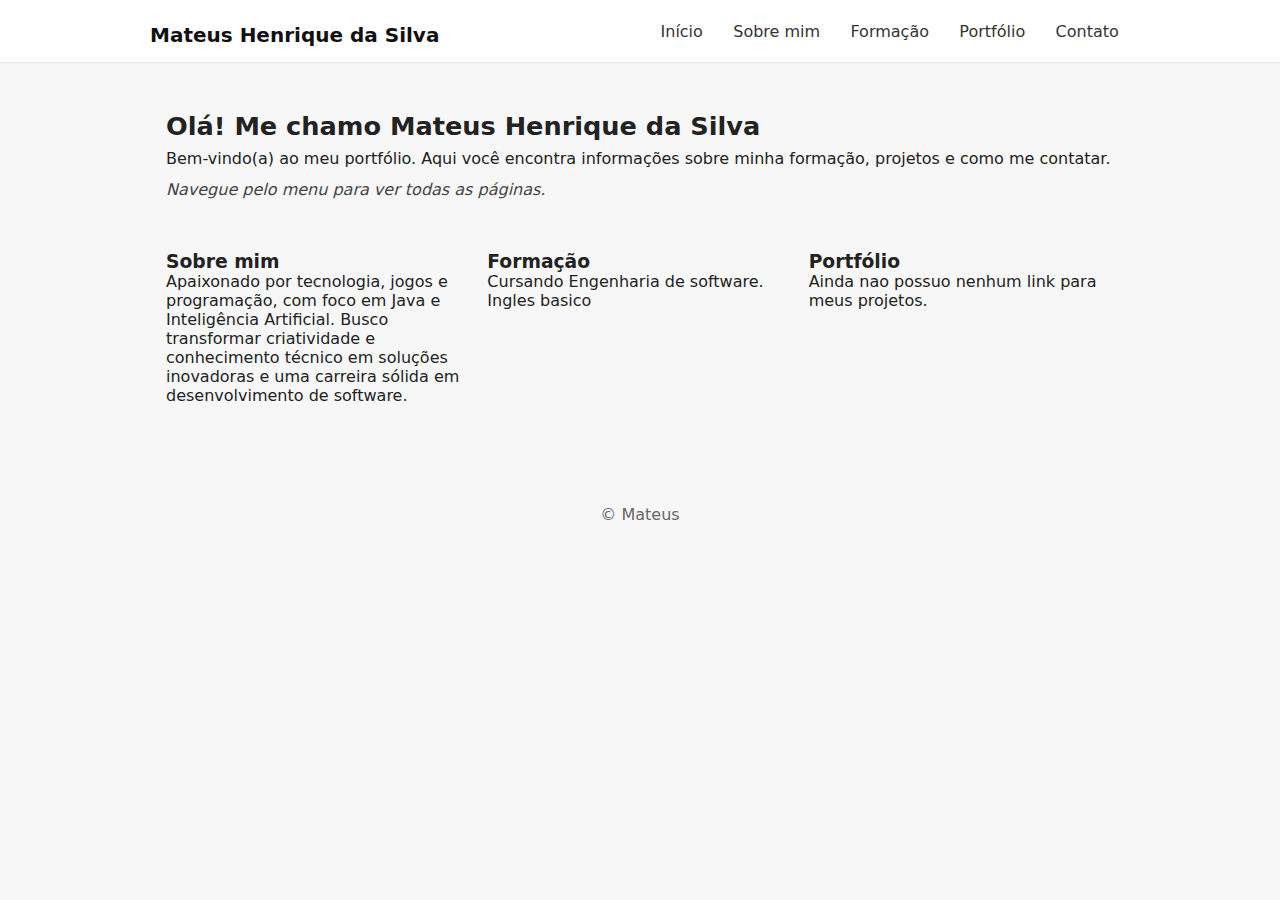
<file: index.html>
<!doctype html>
<!-- index.html
     Portfólio pessoal - Página inicial
     Autor: Mateus henrique
-->
<html lang="pt-BR">
<head>
  <meta charset="utf-8" />
  <meta name="viewport" content="width=device-width,initial-scale=1" />
  <title>Portfólio - Mateus Henrique</title>
  <link rel="stylesheet" href="styles.css" />
</head>
<body>
  <header class="site-header">
    <div class="container header-inner">
      <h1 class="logo"><a href="index.html">Mateus Henrique da Silva</a></h1>
      <nav class="main-nav" aria-label="Menu principal">
        <ul>
          <li><a href="index.html">Início</a></li>
          <li><a href="about.html">Sobre mim</a></li>
          <li><a href="education.html">Formação</a></li>
          <li><a href="portfolio.html">Portfólio</a></li>
          <li><a href="contact.html">Contato</a></li>
        </ul>
      </nav>
      <button id="mobile-menu-toggle" class="mobile-menu" aria-expanded="false" aria-controls="main-nav">☰</button>
    </div>
  </header>

  <main class="container">
    <section class="hero">
      <h2>Olá! Me chamo Mateus Henrique da Silva</h2>
      <p>Bem-vindo(a) ao meu portfólio. Aqui você encontra informações sobre minha formação, projetos e como me contatar.</p>
      <p class="callout">Navegue pelo menu para ver todas as páginas.</p>
    </section>

    <section class="features">
      <article>
        <h3>Sobre mim</h3>
        <p>Apaixonado por tecnologia, jogos e programação, com foco em Java e Inteligência Artificial. Busco transformar criatividade e conhecimento técnico em soluções inovadoras e uma carreira sólida em desenvolvimento de software.</p>
      </article>
      <article>
        <h3>Formação</h3>
        <p>Cursando Engenharia de software.</p>
         <p>Ingles basico</p> 
      </article>
      <article>
        <h3>Portfólio</h3>
        <p>Ainda nao possuo nenhum link para meus projetos.</p>
      </article>
    </section>
  </main>

  <footer class="site-footer">
    <div class="container">
      <p>© Mateus</p>
    </div>
  </footer>

  <script src="scripts.js"></script>
</body>
</html>
</file>
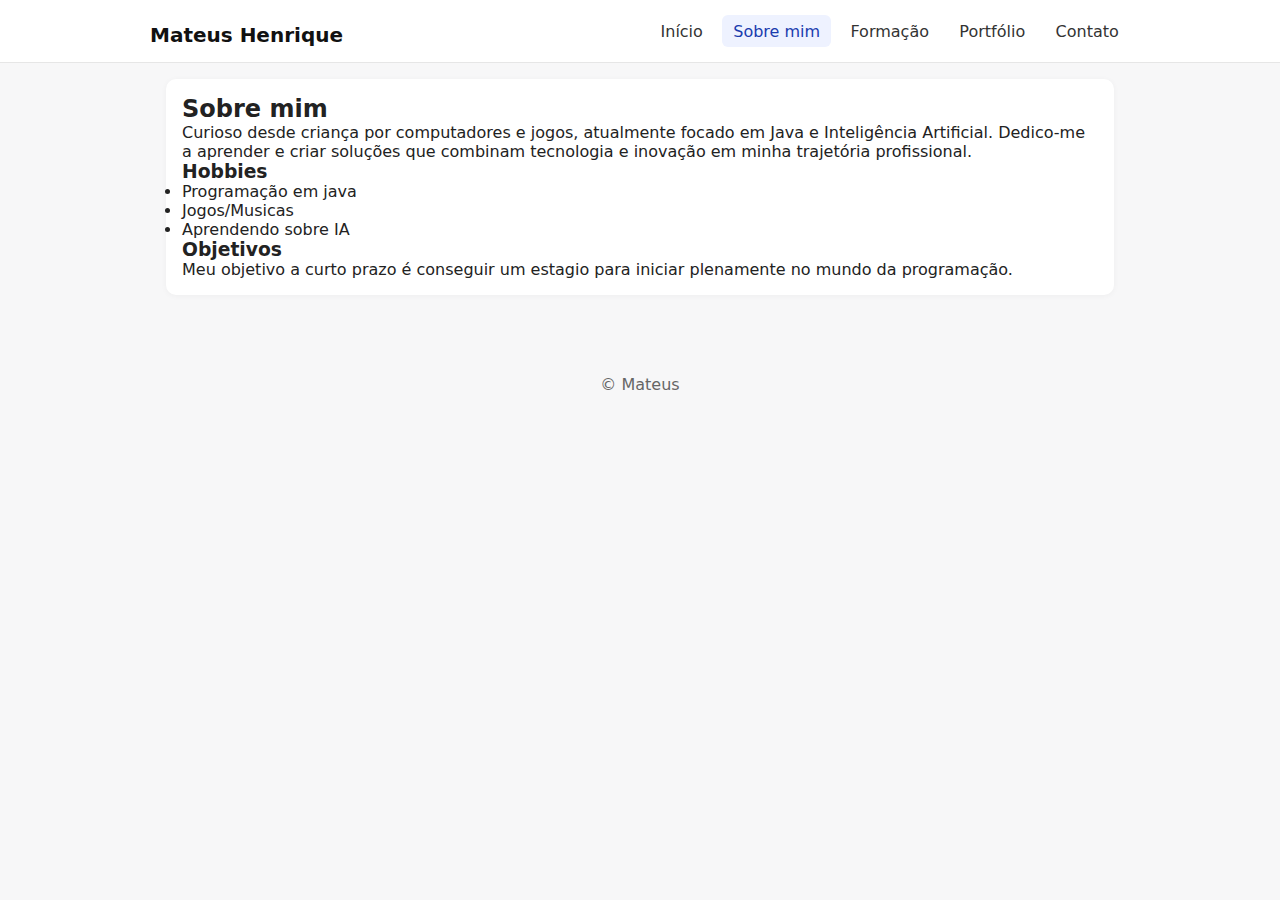
<file: about.html>
<!doctype html>
<!-- about.html
     Página "Sobre mim"
-->
<html lang="pt-BR">
<head>
  <meta charset="utf-8" />
  <meta name="viewport" content="width=device-width,initial-scale=1" />
  <title>Sobre</title>
  <link rel="stylesheet" href="styles.css" />
</head>
<body>
  <header class="site-header">
    <div class="container header-inner">
      <h1 class="logo"><a href="index.html">Mateus Henrique</a></h1>
      <nav class="main-nav" aria-label="Menu principal">
        <ul>
          <li><a href="index.html">Início</a></li>
          <li><a href="about.html" class="active">Sobre mim</a></li>
          <li><a href="education.html">Formação</a></li>
          <li><a href="portfolio.html">Portfólio</a></li>
          <li><a href="contact.html">Contato</a></li>
        </ul>
      </nav>
      <button id="mobile-menu-toggle" class="mobile-menu" aria-expanded="false" aria-controls="main-nav">☰</button>
    </div>
  </header>

  <main class="container">
    <article class="content-card">
      <h2>Sobre mim</h2>
      <p>Curioso desde criança por computadores e jogos, atualmente focado em Java e Inteligência Artificial. Dedico-me a aprender e criar soluções que combinam tecnologia e inovação em minha trajetória profissional.</p>
      <h3>Hobbies</h3>
      <ul>
        <li>Programação em java</li>
        <li>Jogos/Musicas</li>
        <li>Aprendendo sobre IA</li>
      </ul>
      <h3>Objetivos</h3>
      <p>Meu objetivo a curto prazo é conseguir um estagio para iniciar plenamente no mundo da programação.</p>
    </article>
  </main>

  <footer class="site-footer">
    <div class="container">
      <p>© Mateus</p>
    </div>
  </footer>

  <script src="scripts.js"></script>
</body>
</html>
</file>
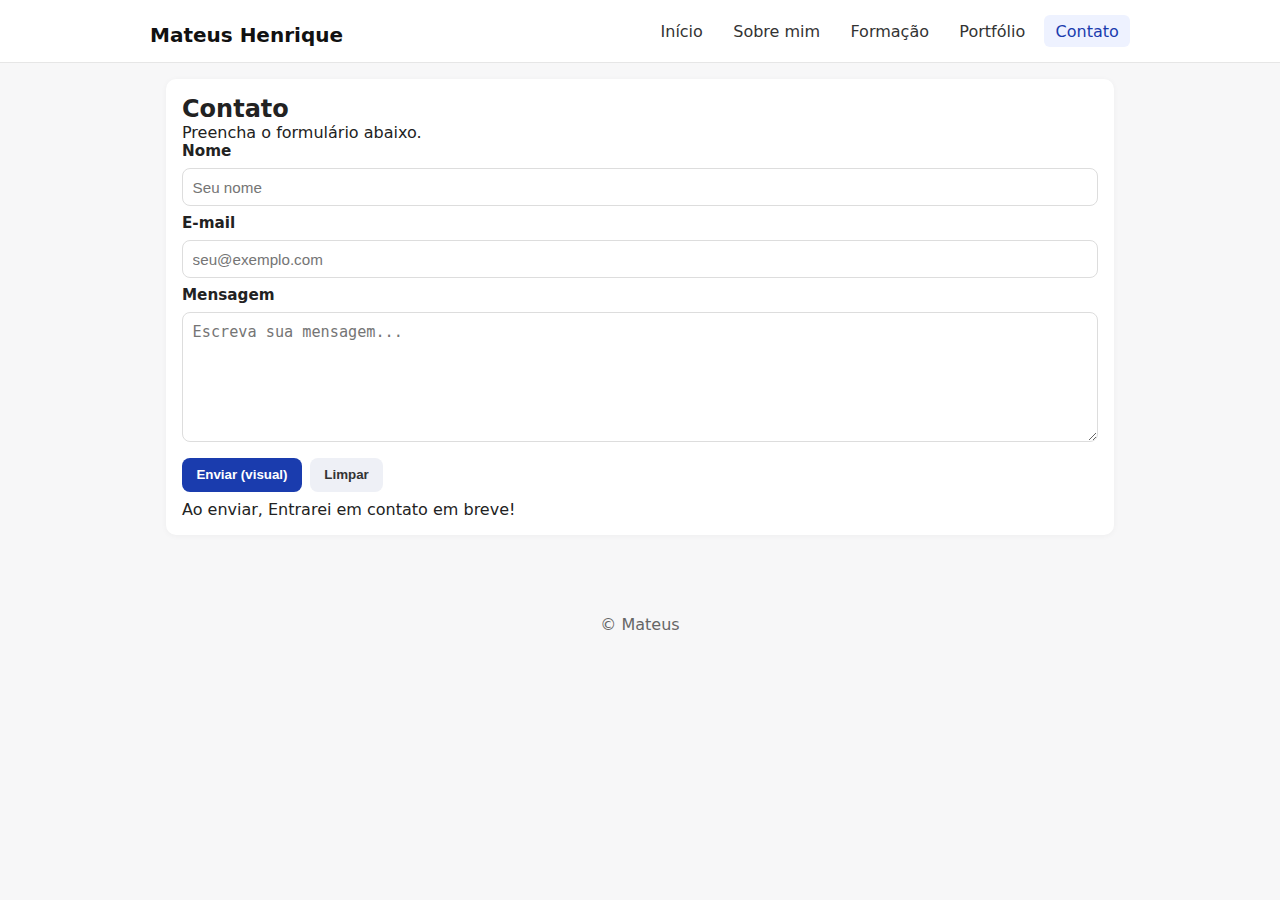
<file: contact.html>
<!doctype html>
<!--
     Página "Contato"
-->
<html lang="pt-BR">
<head>
  <meta charset="utf-8" />
  <meta name="viewport" content="width=device-width,initial-scale=1" />
  <title>Contato</title>
  <link rel="stylesheet" href="styles.css" />
</head>
<body>
  <header class="site-header">
    <div class="container header-inner">
     <h1 class="logo"><a href="index.html">Mateus Henrique</a></h1>
      <nav class="main-nav" aria-label="Menu principal">
        <ul>
          <li><a href="index.html">Início</a></li>
          <li><a href="about.html">Sobre mim</a></li>
          <li><a href="education.html">Formação</a></li>
          <li><a href="portfolio.html">Portfólio</a></li>
          <li><a href="contact.html" class="active">Contato</a></li>
        </ul>
      </nav>
      <button id="mobile-menu-toggle" class="mobile-menu" aria-expanded="false" aria-controls="main-nav">☰</button>
    </div>
  </header>

  <main class="container">
    <article class="content-card">
      <h2>Contato</h2>
      <p>Preencha o formulário abaixo.</p>

      <form id="contact-form" novalidate>
        <label for="name">Nome</label>
        <input id="name" name="name" type="text" placeholder="Seu nome" required />

        <label for="email">E‑mail</label>
        <input id="email" name="email" type="email" placeholder="seu@exemplo.com" required />

        <label for="message">Mensagem</label>
        <textarea id="message" name="message" rows="6" placeholder="Escreva sua mensagem..." required></textarea>

        <div class="form-actions">
          <button type="submit">Enviar (visual)</button>
          <button type="reset" class="btn-secondary">Limpar</button>
        </div>
        <!-- o formulário será validado em JavaScript e será exibida uma simulação de envio.-->
        <p class="form-note">Ao enviar, Entrarei em contato em breve! </p>
      </form>

      <div id="form-result" class="form-result" aria-live="polite" hidden></div>
    </article>
  </main>

  <footer class="site-footer">
    <div class="container">
      <p>© Mateus</p>
    </div>
  </footer>

  <script src="scripts.js"></script>
</body>
</html>
</file>
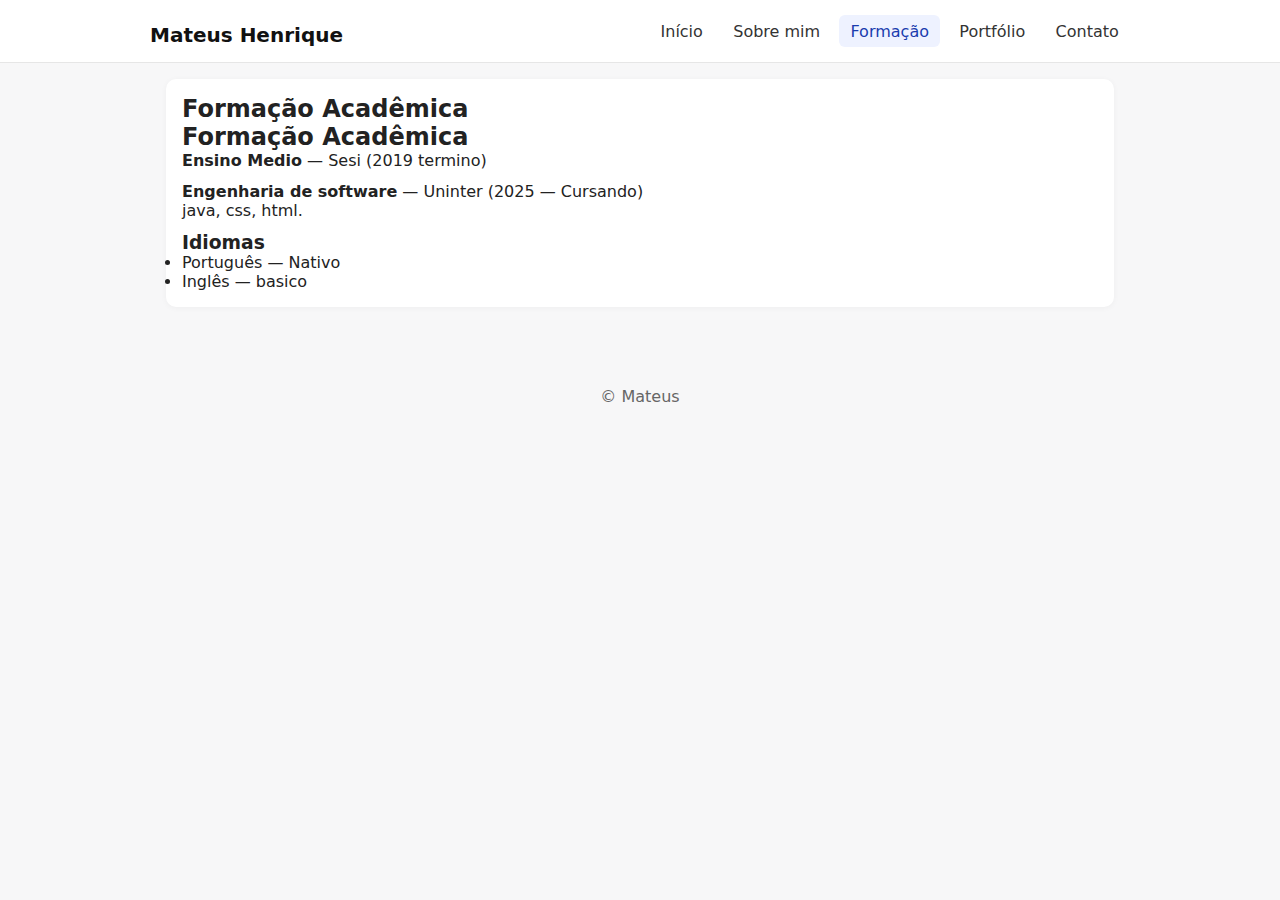
<file: education.html>
<!doctype html>
<!-- 
     Página "Formação"
-->
<html lang="pt-BR">
<head>
  <meta charset="utf-8" />
  <meta name="viewport" content="width=device-width,initial-scale=1" />
  <title>Formação - Seu Nome Aqui</title>
  <link rel="stylesheet" href="styles.css" />
</head>
<body>
  <header class="site-header">
    <div class="container header-inner">
      <h1 class="logo"><a href="index.html">Mateus Henrique</a></h1>
      <nav class="main-nav" aria-label="Menu principal">
        <ul>
          <li><a href="index.html">Início</a></li>
          <li><a href="about.html">Sobre mim</a></li>
          <li><a href="education.html" class="active">Formação</a></li>
          <li><a href="portfolio.html">Portfólio</a></li>
          <li><a href="contact.html">Contato</a></li>
        </ul>
      </nav>
      <button id="mobile-menu-toggle" class="mobile-menu" aria-expanded="false" aria-controls="main-nav">☰</button>
    </div>
  </header>

  <main class="container">
    <article class="content-card">
      <h2>Formação Acadêmica</h2>
      <ul class="timeline">
        <li>
                <h2>Formação Acadêmica</h2>
      <ul>
      <strong>Ensino Medio</strong> — Sesi (2019 termino)
      </ul>
        </li>
        <li>
          <strong>Engenharia de software</strong> — Uninter (2025 — Cursando)
          <p>java, css, html.<p>
        </li>
      </ul>
      <h3>Idiomas</h3>
      <ul>
        <li>Português — Nativo</li>
        <li>Inglês — basico</li>
      </ul>
    </article>
  </main>

  <footer class="site-footer">
    <div class="container">
      <p>© Mateus</p>
    </div>
  </footer>

  <script src="scripts.js"></script>
</body>
</html>
</file>
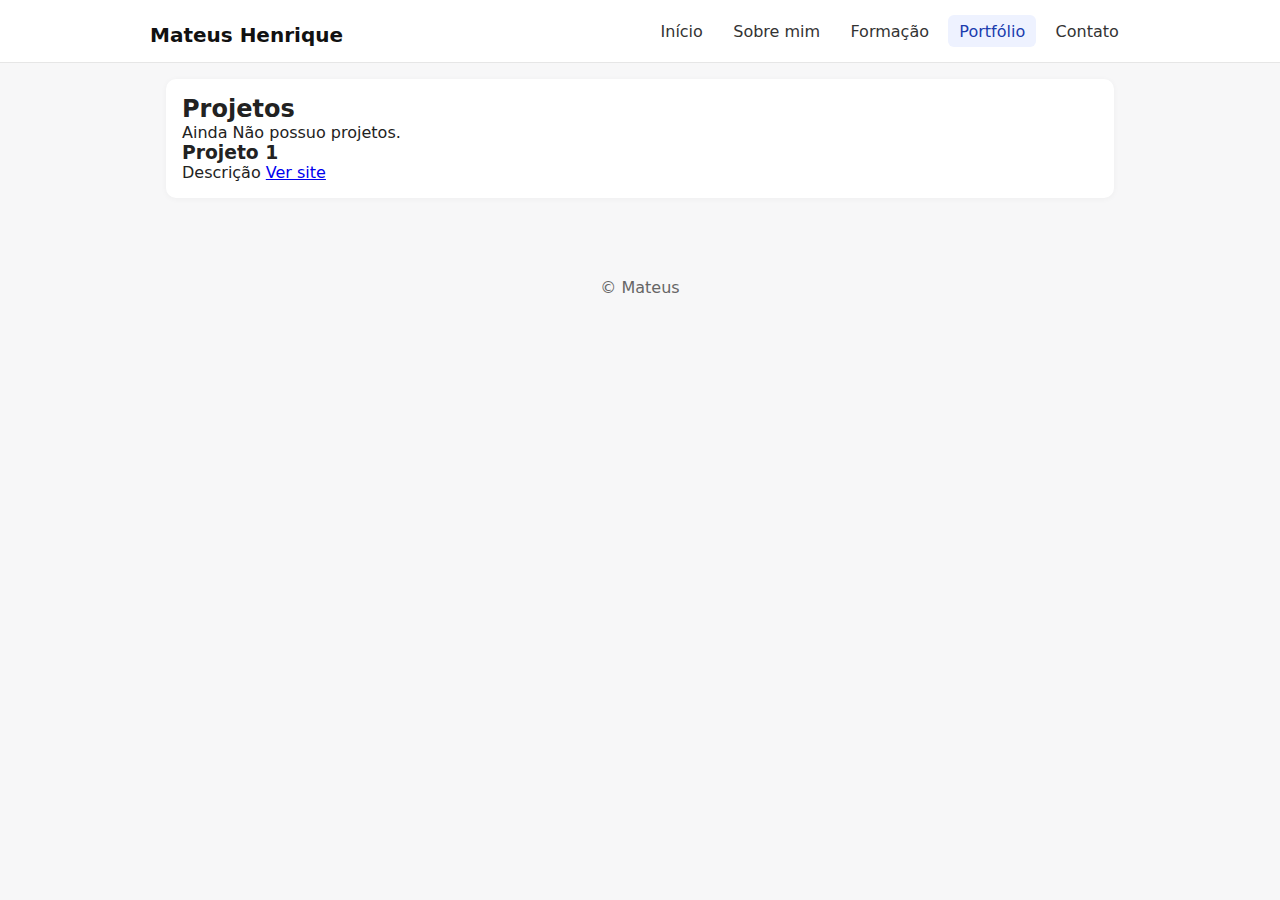
<file: portfolio.html>
<!doctype html>
<!--
     Página "Portfólio"
-->
<html lang="pt-BR">
<head>
  <meta charset="utf-8" />
  <meta name="viewport" content="width=device-width,initial-scale=1" />
  <title>Portfólio - Mateus Henrique</title>
  <link rel="stylesheet" href="styles.css" />
</head>
<body>
  <header class="site-header">
    <div class="container header-inner">
      <h1 class="logo"><a href="index.html">Mateus Henrique</a></h1>
      <nav class="main-nav" aria-label="Menu principal">
        <ul>
          <li><a href="index.html">Início</a></li>
          <li><a href="about.html">Sobre mim</a></li>
          <li><a href="education.html">Formação</a></li>
          <li><a href="portfolio.html" class="active">Portfólio</a></li>
          <li><a href="contact.html">Contato</a></li>
        </ul>
      </nav>
      <button id="mobile-menu-toggle" class="mobile-menu" aria-expanded="false" aria-controls="main-nav">☰</button>
    </div>
  </header>

  <main class="container">
    <article class="content-card">
      <h2>Projetos</h2>
      <p>Ainda Não possuo projetos.
      </p>
      <ul class="projects-grid">
        <li>
          <h3>Projeto 1</h3>
          <p>Descrição <a href="#" target="_blank" rel="noopener">Ver site</a></p>
        </li>
        
      </ul>
    </article>
  </main>

  <footer class="site-footer">
    <div class="container">
      <p>© Mateus</p>
    </div>
  </footer>

  <script src="scripts.js"></script>
</body>
</html>
</file>
<file: styles.css>
/* styles.css
   CSS puro, sem frameworks.
   Estilos simples, responsivos e com menu visível em todas as páginas.
*/

/* Reset/minimum */
* { box-sizing: border-box; margin: 0; padding: 0; }
html,body { height: 100%; font-family: system-ui, -apple-system, "Segoe UI", Roboto, "Helvetica Neue", Arial; color:#222; background: #f7f7f8; }

/* Layout */
.container { width: 90%; max-width: 980px; margin: 0 auto; padding: 1rem; }

/* Header / nav */
.site-header { background: #ffffff; border-bottom: 1px solid #e6e6e6; position: sticky; top: 0; z-index: 1000; }
.header-inner { display:flex; align-items:center; justify-content:space-between; gap:1rem; padding:0.75rem 0; }
.logo a { text-decoration:none; color:#111; font-size:1.25rem; font-weight:700; }
.main-nav ul { list-style:none; display:flex; gap:0.5rem; align-items:center; }
.main-nav a { display:block; padding:0.4rem 0.7rem; text-decoration:none; color:#333; border-radius:6px; }
.main-nav a:hover, .main-nav a.active { background:#eef2ff; color:#1a3cae; }

/* Mobile menu button */
.mobile-menu { display:none; background:transparent; border:0; font-size:1.25rem; }

/* Hero */
.hero { padding:2rem 0; }
.hero h2 { font-size:1.6rem; margin-bottom:0.5rem; }
.callout { margin-top:0.75rem; font-style:italic; color:#444; }

/* Features */
.features { display:grid; grid-template-columns:repeat(auto-fit,minmax(220px,1fr)); gap:1rem; margin:1.25rem 0; }
.content-card { background:#fff; padding:1rem; border-radius:10px; box-shadow: 0 1px 6px rgba(20,20,30,0.04); }

/* Projects */
.projects-grid { list-style:none; display:grid; gap:0.75rem; grid-template-columns:repeat(auto-fit,minmax(220px,1fr)); padding:0; }

/* Timeline */
.timeline { list-style:none; padding-left:0; }
.timeline li { margin-bottom:0.75rem; }

/* Form */
form { display:flex; flex-direction:column; gap:0.5rem; }
label { font-weight:600; font-size:0.95rem; }
input[type="text"], input[type="email"], textarea {
  padding:0.6rem; border:1px solid #ddd; border-radius:8px; font-size:0.95rem; width:100%;
}
.form-actions { display:flex; gap:0.5rem; margin-top:0.5rem; }
button[type="submit"], .btn-secondary {
  padding:0.6rem 0.9rem; border-radius:8px; border:0; cursor:pointer; font-weight:700;
}
button[type="submit"] { background:#1a3cae; color:white; }
.btn-secondary { background:#eef0f6; color:#333; }

/* Footer */
.site-footer { margin-top:2rem; padding:1rem 0; text-align:center; color:#666; }

/* Responsiveness */
@media (max-width:720px){
  .main-nav ul { display:none; position:absolute; right:1rem; top:60px; background:#fff; box-shadow:0 8px 30px rgba(20,20,30,0.08); border-radius:8px; flex-direction:column; padding:0.5rem; min-width:160px; }
  .main-nav ul.show { display:flex; }
  .mobile-menu { display:block; }
  .header-inner { gap:0.5rem; }
}
</file>
